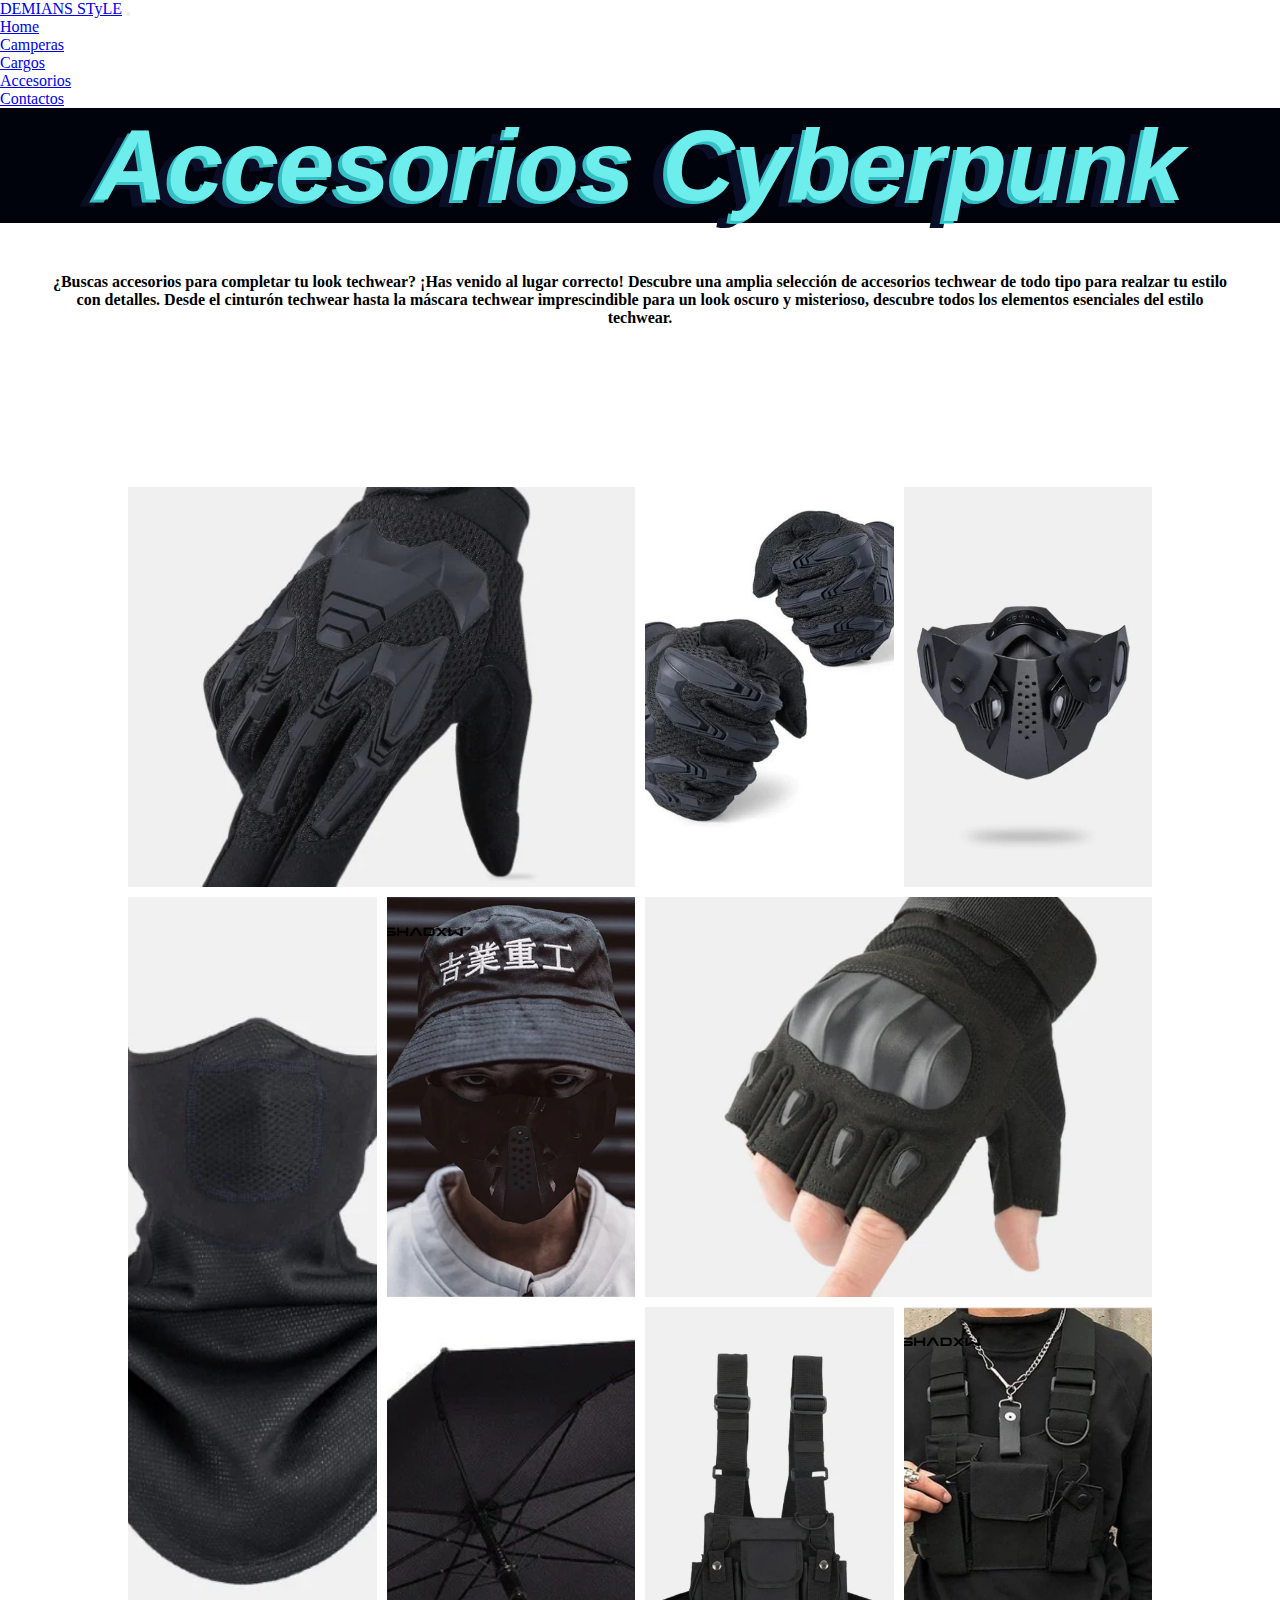
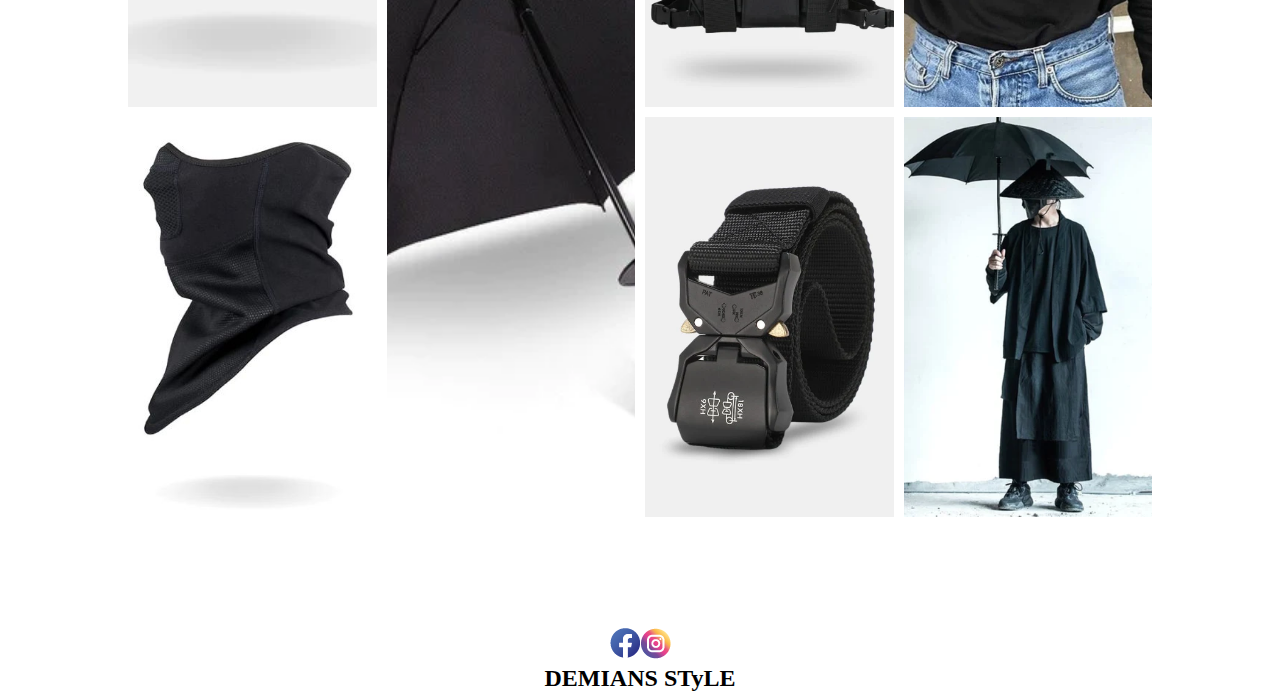
<file: assets/pages/accesorios.html>
<!DOCTYPE html>
<html lang="en">
<head>
    <meta charset="UTF-8">
    <meta http-equiv="X-UA-Compatible" content="IE=edge">
    <meta name="viewport" content="width=device-width, initial-scale=1.0">
    <meta name="description" content="Accesorios techwear cyberpunk tene tu propio estilo">
    <!-- CSS only -->
<link href="https://cdn.jsdelivr.net/npm/bootstrap@5.2.3/dist/css/bootstrap.min.css" rel="stylesheet" integrity="sha384-rbsA2VBKQhggwzxH7pPCaAqO46MgnOM80zW1RWuH61DGLwZJEdK2Kadq2F9CUG65" crossorigin="anonymous">
    <link rel="stylesheet" href="../css/style.css">
    <title>Accesorios</title>
    <link rel="shortcut icon" href="./assets/img/favi/humanoid.png" type="image/x-icon">
</head>
<nav class="navbar navbar-expand-lg bg-light">
    <div class="container-fluid">
      <a class="navbar-brand" href="/index.html">DEMIANS STyLE</a>
      <button class="navbar-toggler" type="button" data-bs-toggle="collapse" data-bs-target="#navbarNav" aria-controls="navbarNav" aria-expanded="false" aria-label="Toggle navigation">
        <span class="navbar-toggler-icon"></span>
      </button>
      <div class="collapse navbar-collapse" id="navbarNav">
        <ul class="navbar-nav">
          <li class="nav-item">
            <a class="nav-link active" aria-current="page" href="/index.html">Home</a>
          </li>
          <li class="nav-item">
            <a class="nav-link" href="../pages/Camperas.html">Camperas</a>
          </li>
          <li class="nav-item">
            <a class="nav-link" href="../pages/Cargos.html">Cargos</a>
          </li>
          <li class="nav-item">
            <a class="nav-link " href="../pages/accesorios.html">Accesorios</a>
          </li>
          <li class="nav-item">
            <a class="nav-link " href="../pages/Contactos.html">Contactos</a>
          </li>
        </ul>
      </div>
    </div>
  </nav>
<body>
    <header>
        <h1 class="Tituc">Accesorios Cyberpunk</h1>
   
        <h4 class="titu2">¿Buscas accesorios para completar tu look techwear? ¡Has venido al lugar correcto! Descubre una amplia selección de accesorios techwear de todo tipo para realzar tu estilo con detalles. Desde el cinturón techwear hasta la máscara techwear imprescindible para un look oscuro y misterioso, descubre todos los elementos esenciales del estilo techwear.</h4>
      </header>
    <main>
        <div class="containerImg">
      
            <img class="grow" src="../img/accesorios/acce1.jpg" alt="Guantes tacticos">
            <img class="grow" src="../img/accesorios/acce2.jpg" alt="guantes tacticos">
            <img class="grow" src="../img/accesorios/acce3.jpg" alt="Mascara cyberpunk">
            <img class="grow" src="../img/accesorios/acce4.jpg" alt="cuellera techwear">
            <img class="grow" src="../img/accesorios/acce5.jpg" alt="gorro japones">
            <img class="grow" src="../img/accesorios/acce6.jpg" alt="guantes tacticos">
            <img class="grow" src="../img/accesorios/acce7.jpg" alt="paraguas samurai katana">
            <img class="grow" src="../img/accesorios/acce8.jpg" alt="Arnes techwear">
            <img class="grow" src="../img/accesorios/acce9.jpg" alt="Arnes techwear">
            <img class="grow" src="../img/accesorios/acce10.jpg" alt="cuellera techwear">
            <img class="grow" src="../img/accesorios/acce11.jpg" alt="cinturon tacticos">
            <img class="grow" src="../img/accesorios/acce12.jpg" alt="paraguas katana">
    </main>

    <footer>
      <div class="logo">
        <a href="https://www.facebook.com/"><img src="../img/logos/face-01.png" alt="facebook"></a>
        <a href="https://www.instagram.com/"><img src="../img/logos/insta-01.png" alt="instagram"></a>
    </div>
     <div>
       <h2 class="foot">DEMIANS STyLE</h2>
       
    </div>
    </footer>



    
<!-- JavaScript Bundle with Popper -->
<script src="https://cdn.jsdelivr.net/npm/bootstrap@5.2.3/dist/js/bootstrap.bundle.min.js" integrity="sha384-kenU1KFdBIe4zVF0s0G1M5b4hcpxyD9F7jL+jjXkk+Q2h455rYXK/7HAuoJl+0I4" crossorigin="anonymous"></script>
</body>
</html>
</file>
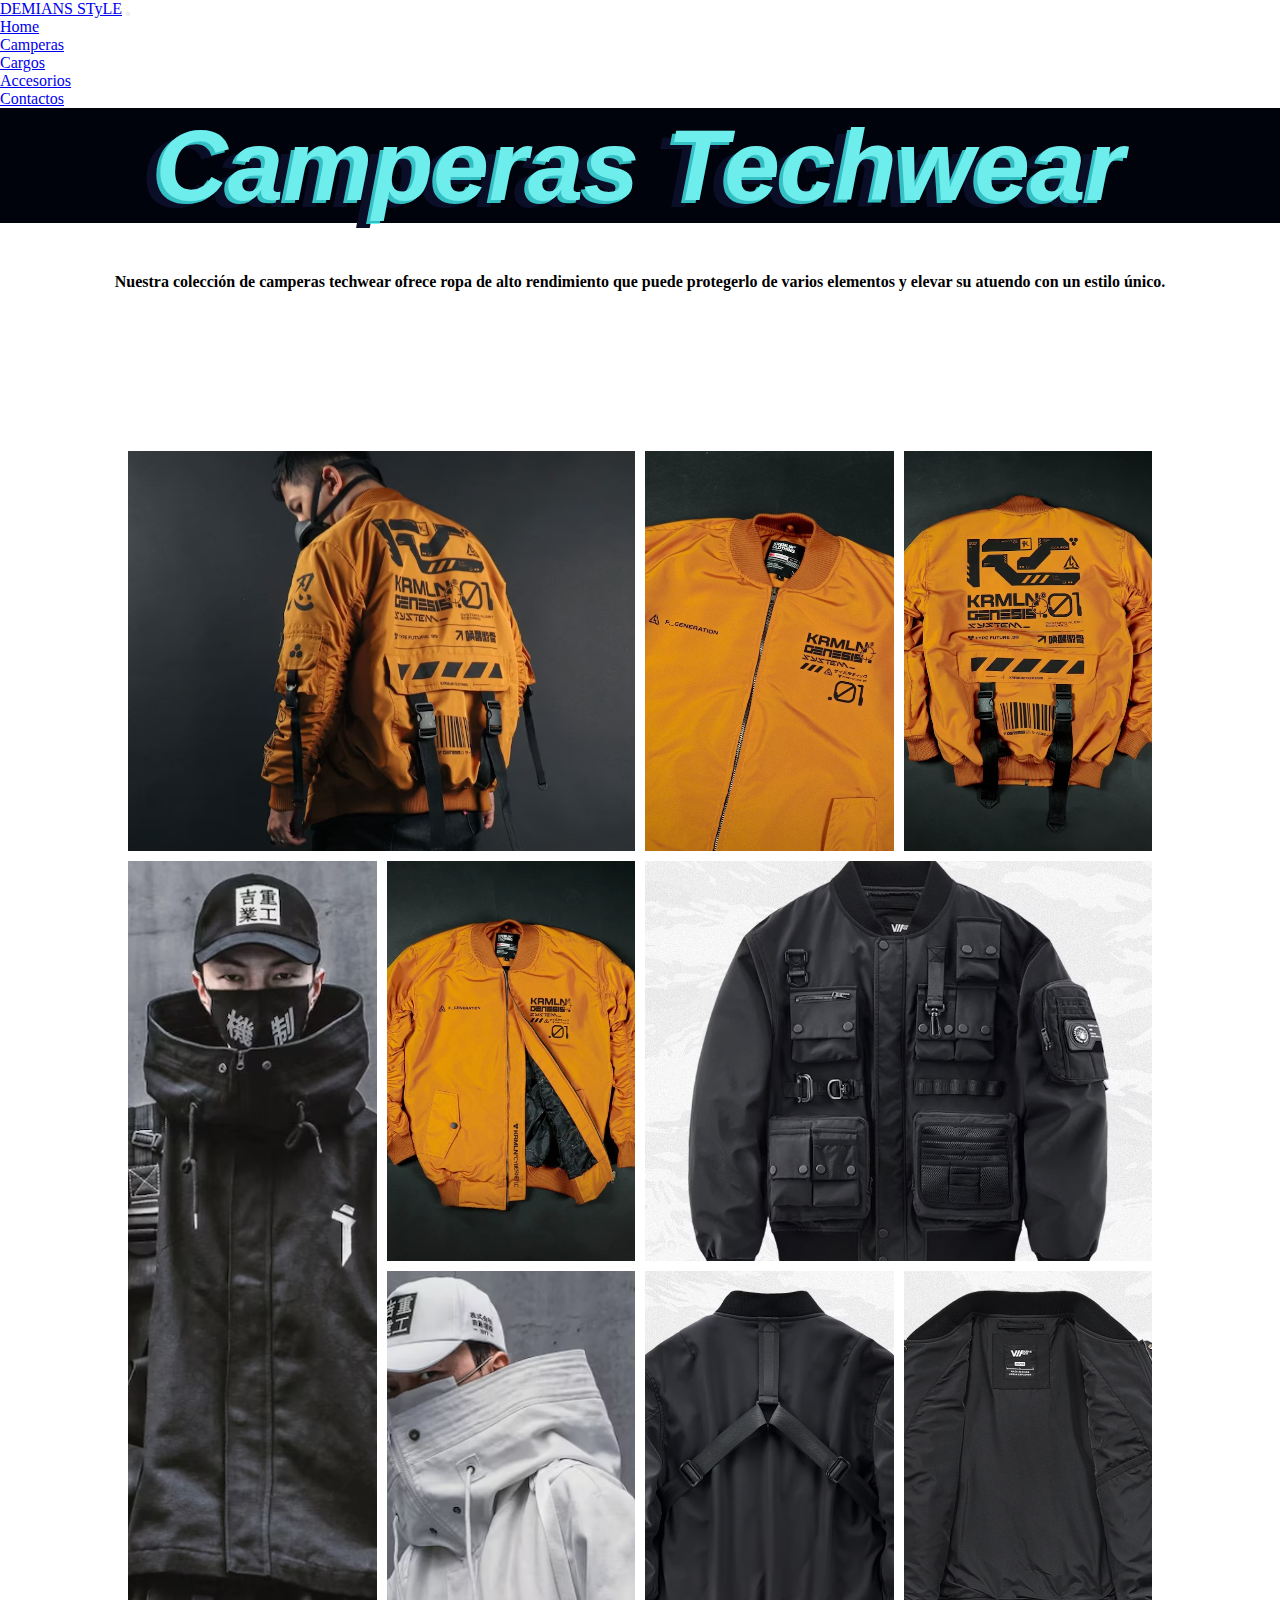
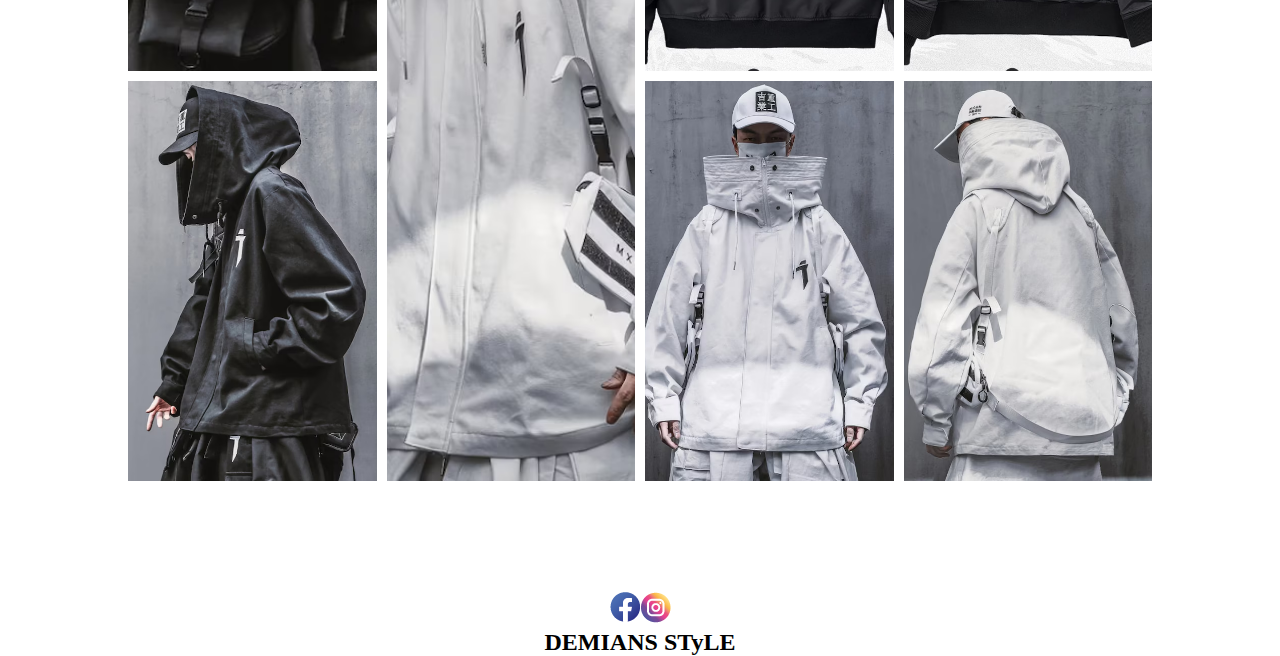
<file: assets/pages/Camperas.html>
<!DOCTYPE html>
<html lang="en">
<head>
    <meta charset="UTF-8">
    <meta http-equiv="X-UA-Compatible" content="IE=edge">
    <meta name="viewport" content="width=device-width, initial-scale=1.0">
    <meta name="description" content="Camperas Hoddy cyberpunk ">
    <!-- CSS only -->
<link href="https://cdn.jsdelivr.net/npm/bootstrap@5.2.3/dist/css/bootstrap.min.css" rel="stylesheet" integrity="sha384-rbsA2VBKQhggwzxH7pPCaAqO46MgnOM80zW1RWuH61DGLwZJEdK2Kadq2F9CUG65" crossorigin="anonymous">
    <link rel="stylesheet" href="../css/style.css">
    <title>Camperas</title>
    <link rel="shortcut icon" href="./assets/img/favi/humanoid.png" type="image/x-icon">
</head>
  <nav class="navbar navbar-expand-lg bg-light">
    <div class="container-fluid">
      <a class="navbar-brand" href="/index.html">DEMIANS STyLE</a>
      <button class="navbar-toggler" type="button" data-bs-toggle="collapse" data-bs-target="#navbarNav" aria-controls="navbarNav" aria-expanded="false" aria-label="Toggle navigation">
        <span class="navbar-toggler-icon"></span>
      </button>
      <div class="collapse navbar-collapse" id="navbarNav">
        <ul class="navbar-nav">
          <li class="nav-item">
            <a class="nav-link active" aria-current="page" href="/index.html">Home</a>
          </li>
          <li class="nav-item">
            <a class="nav-link" href="../pages/Camperas.html">Camperas</a>
          </li>
          <li class="nav-item">
            <a class="nav-link" href="../pages/Cargos.html">Cargos</a>
          </li>
          <li class="nav-item">
            <a class="nav-link " href="../pages/Accesorios.html">Accesorios</a>
          </li>
          <li class="nav-item">
            <a class="nav-link " href="../pages/Contactos.html">Contactos</a>
          </li>
        </ul>
      </div>
    </div>
  </nav>


<body>
   <header>
     <h1 class="Tituc">Camperas Techwear</h1>

     <h4 class="titu2">Nuestra colección de camperas techwear ofrece ropa de alto rendimiento que puede protegerlo de varios elementos y elevar su atuendo con un estilo único.</h4>
   </header>
   <main>

      
    <div class="containerImg">
      
        <img class="grow" src="../img/camperas/img1.avif" alt="Campera techwear cyberpunk">
        <img class="grow" src="../img/camperas/img2.avif" alt="Campera techwear cyberpunk">
        <img class="grow" src="../img/camperas/img3.avif" alt="Campera techwear cyberpunk">
        <img class="grow" src="../img/camperas/img4.jpg" alt="Campera techwear cyberpunk">
        <img class="grow" src="../img/camperas/img5.jpg" alt="Campera techwear cyberpunk">
        <img class="grow" src="../img/camperas/img6.avif" alt="Campera techwear cyberpunk">
        <img class="grow" src="../img/camperas/img7.avif" alt="Campera techwear cyberpunk">
        <img class="grow" src="../img/camperas/img8.avif" alt="Campera techwear cyberpunk">
        <img class="grow" src="../img/camperas/img9.avif" alt="Campera techwear cyberpunk">
        <img class="grow" src="../img/camperas/img10.avif" alt="Campera techwear cyberpunk">
        <img class="grow" src="../img/camperas/img11.avif" alt="Campera techwear cyberpunk">
        <img class="grow" src="../img/camperas/img12.avif" alt="Campera techwear cyberpunk">
      
   </main>

   <footer>
    <div class="logo">
      <a href="https://www.facebook.com/"><img src="../img/logos/face-01.png" alt="facebook"></a>
      <a href="https://www.instagram.com/"><img src="../img/logos/insta-01.png" alt="instagram"></a>
  </div>

  <div>
    <h2 class="foot">DEMIANS STyLE</h2>
    
 </div>
   </footer>
    <!-- JavaScript Bundle with Popper -->
<script src="https://cdn.jsdelivr.net/npm/bootstrap@5.2.3/dist/js/bootstrap.bundle.min.js" integrity="sha384-kenU1KFdBIe4zVF0s0G1M5b4hcpxyD9F7jL+jjXkk+Q2h455rYXK/7HAuoJl+0I4" crossorigin="anonymous"></script>
</body>
</html>
</file>
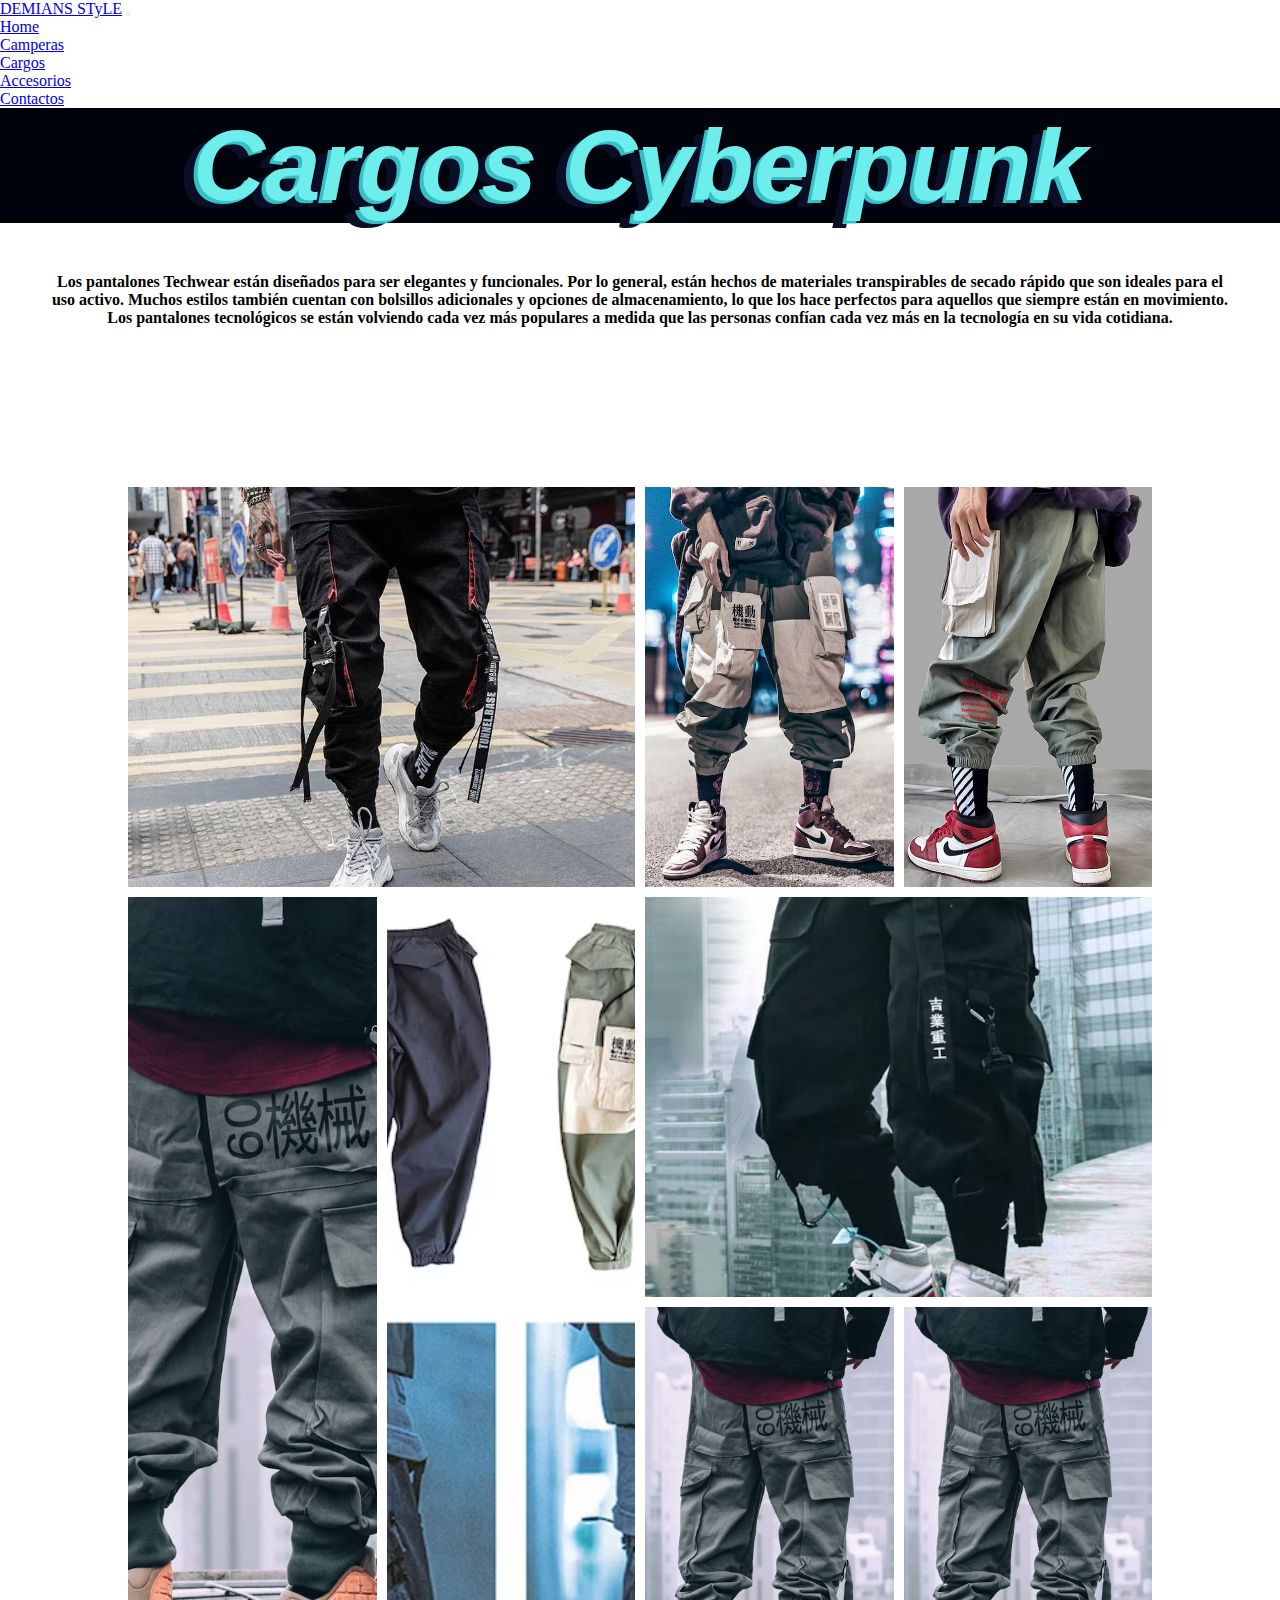
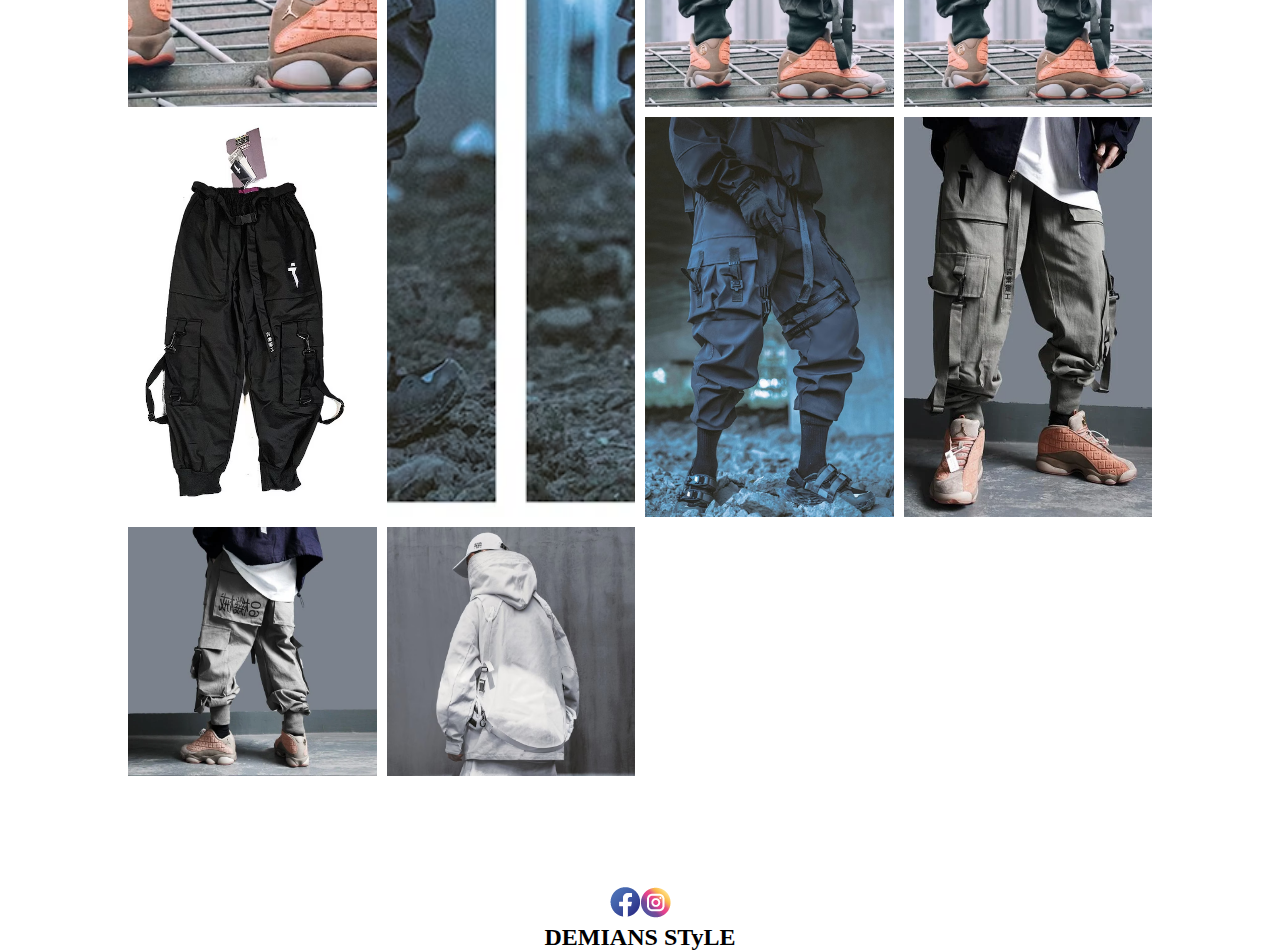
<file: assets/pages/Cargos.html>
<!DOCTYPE html>
<html lang="en">
<head>
    <meta charset="UTF-8">
    <meta http-equiv="X-UA-Compatible" content="IE=edge">
    <meta name="viewport" content="width=device-width, initial-scale=1.0">
    <meta name="description" content="cargos Jogger pantalones cyberpunk techwear">
    <!-- CSS only -->
<link href="https://cdn.jsdelivr.net/npm/bootstrap@5.2.3/dist/css/bootstrap.min.css" rel="stylesheet" integrity="sha384-rbsA2VBKQhggwzxH7pPCaAqO46MgnOM80zW1RWuH61DGLwZJEdK2Kadq2F9CUG65" crossorigin="anonymous">
    <link rel="stylesheet" href="../css/style.css">
    <title>Cargos</title>
    <link rel="shortcut icon" href="./assets/img/favi/humanoid.png" type="image/x-icon">
</head>
<nav class="navbar navbar-expand-lg bg-light">
    <div class="container-fluid">
      <a class="navbar-brand" href="/index.html">DEMIANS STyLE</a>
      <button class="navbar-toggler" type="button" data-bs-toggle="collapse" data-bs-target="#navbarNav" aria-controls="navbarNav" aria-expanded="false" aria-label="Toggle navigation">
        <span class="navbar-toggler-icon"></span>
      </button>
      <div class="collapse navbar-collapse" id="navbarNav">
        <ul class="navbar-nav">
          <li class="nav-item">
            <a class="nav-link active" aria-current="page" href="/index.html">Home</a>
          </li>
          <li class="nav-item">
            <a class="nav-link" href="../pages/Camperas.html">Camperas</a>
          </li>
          <li class="nav-item">
            <a class="nav-link" href="../pages/Cargos.html">Cargos</a>
          </li>
          <li class="nav-item">
            <a class="nav-link " href="../pages/accesorios.html">Accesorios</a>
          </li>
          <li class="nav-item">
            <a class="nav-link " href="../pages/Contactos.html">Contactos</a>
          </li>
        </ul>
      </div>
    </div>
  </nav>
<body>
  <header>
    <h1 class="Tituc">Cargos Cyberpunk</h1>

    <h4 class="titu2">Los pantalones Techwear están diseñados para ser elegantes y funcionales. Por lo general, están hechos de materiales transpirables de secado rápido que son ideales para el uso activo. Muchos estilos también cuentan con bolsillos adicionales y opciones de almacenamiento, lo que los hace perfectos para aquellos que siempre están en movimiento. Los pantalones tecnológicos se están volviendo cada vez más populares a medida que las personas confían cada vez más en la tecnología en su vida cotidiana.</h4>
  </header>
     <main>
      <div class="containerImg">
      
        <img class="grow" src="../img/pantalones/pantalon frente.jpg" alt="Cargos Jogger techwear">
        <img class="grow" src="../img/pantalones/cago2.jpg" alt="Cargos Jogger techwear">
        <img class="grow" src="../img/pantalones/cargo3.jpg" alt="Cargos Jogger techwear">
        <img class="grow" src="../img/pantalones/cargo4.jpg" alt="Cargos Jogger techwear">
        <img class="grow" src="../img/pantalones/cargo6.jpg" alt="Cargos Jogger techwear">
        <img class="grow" src="../img/pantalones/cargo5.jpg" alt="Cargos Jogger techwear">
        <img class="grow" src="../img/pantalones/cargo5.jpg" alt="Cargos Jogger techwear">
        <img class="grow" src="../img/pantalones/cargo5.jpg" alt="Cargos Jogger techwear">
        <img class="grow" src="../img/pantalones/cargo7.jpg" alt="Cargos Jogger techwear">
        <img class="grow" src="../img/pantalones/cargo8.jpg" alt="Cargos Jogger techwear">
        <img class="grow" src="../img/pantalones/cargo9.jpg" alt="Cargos Jogger techwear">
        <img class="grow" src="../img/pantalones/cargo10.jpg" alt="Cargos Jogger techwear">
        <img class="grow" src="../img/pantalones/cargo11.jpg" alt="Cargos Jogger techwear">
        <img class="grow" src="../img/camperas/img12.avif" alt="Cargos Jogger techwear">
     </main>


     <footer>
      <div class="logo">
        <a href="https://www.facebook.com/"><img src="../img/logos/face-01.png" alt="facebook"></a>
        <a href="https://www.instagram.com/"><img src="../img/logos/insta-01.png" alt="instagram"></a>
    </div>
     <div>
       <h2 class="foot">DEMIANS STyLE</h2>
       
    </div>
    </footer>




    
  <!-- JavaScript Bundle with Popper -->
<script src="https://cdn.jsdelivr.net/npm/bootstrap@5.2.3/dist/js/bootstrap.bundle.min.js" integrity="sha384-kenU1KFdBIe4zVF0s0G1M5b4hcpxyD9F7jL+jjXkk+Q2h455rYXK/7HAuoJl+0I4" crossorigin="anonymous"></script>
</body>
</html>
</file>
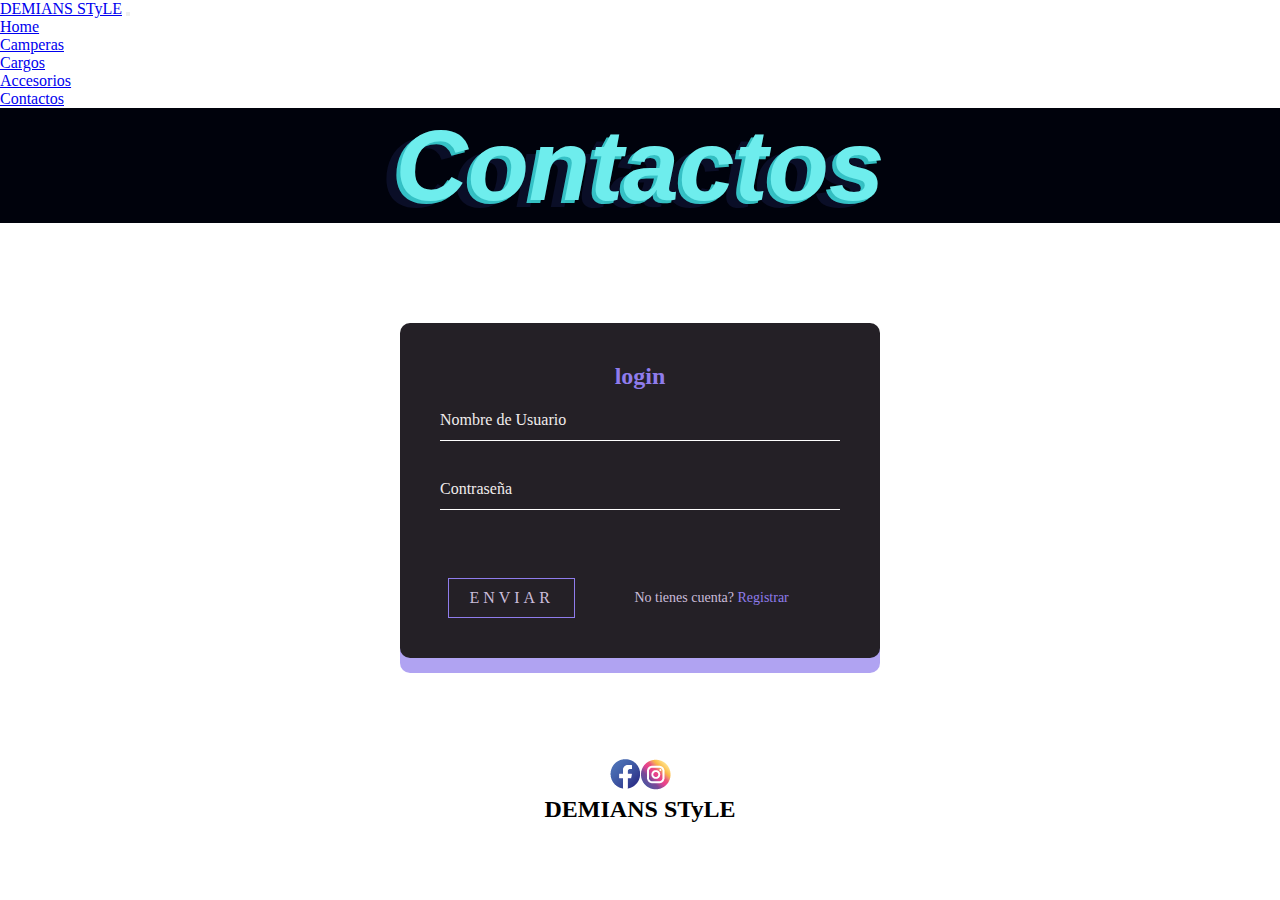
<file: assets/pages/Contactos.html>
<!DOCTYPE html>
<html lang="en">
<head>
    <meta charset="UTF-8">
    <meta http-equiv="X-UA-Compatible" content="IE=edge">
    <meta name="viewport" content="width=device-width, initial-scale=1.0">
    <meta name="description" content="contacta con nosotros cyberpunk">
    <!-- CSS only -->
<link href="https://cdn.jsdelivr.net/npm/bootstrap@5.2.3/dist/css/bootstrap.min.css" rel="stylesheet" integrity="sha384-rbsA2VBKQhggwzxH7pPCaAqO46MgnOM80zW1RWuH61DGLwZJEdK2Kadq2F9CUG65" crossorigin="anonymous">
    <link rel="stylesheet" href="../css/style.css">
    <title>Contactos</title>
    <link rel="shortcut icon" href="./assets/img/favi/humanoid.png" type="image/x-icon">
</head>
<nav class="navbar navbar-expand-lg bg-light">
    <div class="container-fluid">
      <a class="navbar-brand" href="/index.html">DEMIANS STyLE</a>
      <button class="navbar-toggler" type="button" data-bs-toggle="collapse" data-bs-target="#navbarNav" aria-controls="navbarNav" aria-expanded="false" aria-label="Toggle navigation">
        <span class="navbar-toggler-icon"></span>
      </button>
      <div class="collapse navbar-collapse" id="navbarNav">
        <ul class="navbar-nav">
          <li class="nav-item">
            <a class="nav-link active" aria-current="page" href="/index.html">Home</a>
          </li>
          <li class="nav-item">
            <a class="nav-link" href="../pages/Camperas.html">Camperas</a>
          </li>
          <li class="nav-item">
            <a class="nav-link" href="../pages/Cargos.html">Cargos</a>
          </li>
          <li class="nav-item">
            <a class="nav-link " href="../pages/Accesorios.html">Accesorios</a>
          </li>
          <li class="nav-item">
            <a class="nav-link " href="../pages/Contactos.html">Contactos</a>
          </li>
        </ul>
      </div>
    </div>
  </nav>


<body class="contac">
    <header><h1 class="Tituc">Contactos</h1>
    </header>
    <main >
      <div class="login">
        <h2>login</h2>
        <form >
              <div class="usuario">
                <input type="text" name="" required ="">
                <label >Nombre de Usuario</label>
                
              </div>  
              <div class="usuario">
                <input type="password" name="" required ="">
                <label >Contraseña</label>
              </div>
              <div class="boton-formu">
                <a id="enviar" href="#">Enviar</a>
                <div id="registrar">
                  No tienes cuenta?
                  <a href="#">Registrar</a>
                </div>

              </div>
        </form>

      </div>
  </main>    
      <footer>
        <div class="logo">
          <a href="https://www.facebook.com/"><img src="../img/logos/face-01.png" alt="facebook"></a>
          <a href="https://www.instagram.com/"><img src="../img/logos/insta-01.png" alt="instagram"></a>
      </div>
      <div>
        <h2 class="foot">DEMIANS STyLE</h2>
        
      </div>
      </footer>
      

    
  <!-- JavaScript Bundle with Popper -->
  <script src="https://cdn.jsdelivr.net/npm/bootstrap@5.2.3/dist/js/bootstrap.bundle.min.js" integrity="sha384-kenU1KFdBIe4zVF0s0G1M5b4hcpxyD9F7jL+jjXkk+Q2h455rYXK/7HAuoJl+0I4" crossorigin="anonymous"></script>
</body>
</html>
</file>
<file: assets/css/style.css>
* {
  margin: 0;
  padding: 0;
}

.carousel-inner {
  width: 50%;
  height: 100%;
}

#carouselExampleSlidesOnly {
  display: flex;
  justify-content: center;
  padding: 50px;
}

main {
  display: flex;
  justify-content: space-around;
  padding: 100px;
}

.card-body {
  display: flex;
  flex-direction: column;
  align-items: center;
  background-color: black;
  color: rgb(110, 237, 237);
}

.btn {
  position: relative;
  padding: 1em 3em;
  color: rgb(110, 237, 237);
  font-size: 15px;
  font-weight: bold;
  text-transform: uppercase;
  text-shadow: 0 0 0.5em rgb(110, 237, 237);
  background-color: rgb(44, 157, 157);
  border: 0.25em solid rgb(110, 237, 237);
  border-radius: 1em;
  box-shadow: 0 0 1em 0.25em rgb(110, 237, 237), 0 0 4em 1em rgba(65, 243, 243, 0.781), inset 0 0 0.75em 0.25em rgb(110, 237, 237);
  outline: none;
  cursor: pointer;
  transition: all 0.3s;
}

.btn:hover {
  color: rgb(44, 157, 157);
  background-color: rgb(110, 237, 237);
  box-shadow: 0 0 1em 0.25em rgb(110, 237, 237), 0 0 4em 2em rgba(65, 243, 243, 0.781), inset 0 0 0.75em 0.25em rgb(110, 237, 237);
}

.btn:active {
  box-shadow: 0 0 0.6em 0.25em rgb(110, 237, 237), 0 0 2.5em 2em rgba(65, 243, 243, 0.781), inset 0 0 0.5em 0.25em rgb(110, 237, 237);
}

.btn ::after {
  position: absolute;
  top: 120%;
  left: 0;
  height: 100%;
  width: 100%;
  background-color: rgba(65, 243, 243, 0.781);
  filter: blur(2em);
  opacity: 0.7;
  pointer-events: none;
  transform: perspective(1.5em) rotatex(35deg) scale(1, 0.6);
}

.card-img-top {
  filter: grayscale(100%);
  -webkit-filter: grayscale(100%);
  transition: all 1s ease;
}

.card-img-top:hover {
  filter: grayscale(0%);
  filter: gray;
  -webkit-filter: grayscale(0%);
  filter: none;
  transition: 1s ease;
}

.logo {
  display: flex;
  justify-content: center;
}

.foot {
  display: flex;
  justify-content: center;
}

.containerImg {
  max-width: 1024px;
  margin: 10px auto;
  gap: 10px;
  display: grid;
  grid-template-columns: repeat(4.1fr);
  grid-template-rows: repeat(4, 400px);
  grid-template-areas: "img1 img1 img2 img3" "img8 img4 img5 img5" "img8 img11 img6 img7" "img9 img11 img10 img12";
}

.containerImg img:nth-child(1) {
  grid-area: img1;
}

.containerImg img:nth-child(2) {
  grid-area: img2;
}

.containerImg img:nth-child(3) {
  grid-area: img3;
}

.containerImg img:nth-child(4) {
  grid-area: img4;
}

.containerImg img:nth-child(5) {
  grid-area: img5;
}

.containerImg img:nth-child(6) {
  grid-area: img6;
}

.containerImg img:nth-child(7) {
  grid-area: img7;
}

.containerImg img:nth-child(8) {
  grid-area: img8;
}

.containerImg img:nth-child(9) {
  grid-area: img9;
}

.containerImg img:nth-child(10) {
  grid-area: img10;
}

.containerImg img:nth-child(11) {
  grid-area: img11;
}

.containerImg img:nth-child(12) {
  grid-area: img12;
}

.containerImg img {
  width: 100%;
  height: 100%;
  object-fit: cover;
}

@media (max-width: 768px) {
  .containerImg {
    grid-template-columns: repeat(5.1fr);
    grid-template-rows: repeat(6, 200px);
    grid-template-areas: "img1 img1 img2 img3 img3" "img8 img4 img4 img5 img5" "img8 img6 img6 img7 img7" "img8 img6 img6 img7 img7" "img9 img11 img10 img10 img12" "img9 img11 img10 img10 img12";
  }
}
@media (max-width: 450px) {
  .containerImg {
    grid-template-columns: repeat(7.1fr);
    grid-template-rows: repeat(6, 200px);
    grid-template-areas: "img1 img1 img2 img2 img2 img3 img3" "img8 img8 img8 img4 img4 img5 img5" "img8 img8 img8 img6 img6 img7 img7" "img8 img8 img8 img6 img6 img7 img7" "img9 img9 img11 img10 img10 img12 img12" "img9 img9 img11 img10 img10 img12 img12";
  }
}
.grow {
  transition: 1s ease;
}

.grow:hover {
  -webkit-transform: scale(1.2);
  -ms-transform: scale(1.2);
  transform: scale(1.2);
  transition: 1s ease;
}

.Tituc {
  background-color: #00020c;
  color: rgb(110, 237, 237);
  font: italic bold 100px arial;
  text-shadow: -4px 3px 0 rgba(65, 243, 243, 0.781), -14px 7px 0 #0a0e27;
  text-align: center;
}

.titu2 {
  text-align: center;
  padding: 50px;
  font-family: "Times New Roman", Times, serif;
}

.logo {
  display: flex;
  justify-content: center;
}

.foot {
  display: flex;
  justify-content: center;
}

.containerImg {
  max-width: 1024px;
  margin: 10px auto;
  gap: 10px;
  display: grid;
  grid-template-columns: repeat(4.1fr);
  grid-template-rows: repeat(4, 400px);
  grid-template-areas: "img1 img1 img2 img3" "img8 img4 img5 img5" "img8 img11 img6 img7" "img9 img11 img10 img12";
}

.containerImg img:nth-child(1) {
  grid-area: img1;
}

.containerImg img:nth-child(2) {
  grid-area: img2;
}

.containerImg img:nth-child(3) {
  grid-area: img3;
}

.containerImg img:nth-child(4) {
  grid-area: img4;
}

.containerImg img:nth-child(5) {
  grid-area: img5;
}

.containerImg img:nth-child(6) {
  grid-area: img6;
}

.containerImg img:nth-child(7) {
  grid-area: img7;
}

.containerImg img:nth-child(8) {
  grid-area: img8;
}

.containerImg img:nth-child(9) {
  grid-area: img9;
}

.containerImg img:nth-child(10) {
  grid-area: img10;
}

.containerImg img:nth-child(11) {
  grid-area: img11;
}

.containerImg img:nth-child(12) {
  grid-area: img12;
}

.containerImg img {
  width: 100%;
  height: 100%;
  object-fit: cover;
}

@media (max-width: 768px) {
  .containerImg {
    grid-template-columns: repeat(5.1fr);
    grid-template-rows: repeat(6, 200px);
    grid-template-areas: "img1 img1 img2 img3 img3" "img8 img4 img4 img5 img5" "img8 img6 img6 img7 img7" "img8 img6 img6 img7 img7" "img9 img11 img10 img10 img12" "img9 img11 img10 img10 img12";
  }
}
@media (max-width: 450px) {
  .containerImg {
    grid-template-columns: repeat(7.1fr);
    grid-template-rows: repeat(6, 200px);
    grid-template-areas: "img1 img1 img2 img2 img2 img3 img3" "img8 img8 img8 img4 img4 img5 img5" "img8 img8 img8 img6 img6 img7 img7" "img8 img8 img8 img6 img6 img7 img7" "img9 img9 img11 img10 img10 img12 img12" "img9 img9 img11 img10 img10 img12 img12";
  }
}
.grow {
  transition: 1s ease;
}

.grow:hover {
  -webkit-transform: scale(1.2);
  -ms-transform: scale(1.2);
  transform: scale(1.2);
  transition: 1s ease;
}

.Tituc {
  background-color: #00020c;
  color: rgb(110, 237, 237);
  font: italic bold 100px arial;
  text-shadow: -4px 3px 0 rgba(65, 243, 243, 0.781), -14px 7px 0 #0a0e27;
  text-align: center;
}

.titu2 {
  text-align: center;
  padding: 50px;
  font-family: "Times New Roman", Times, serif;
}

.logo {
  display: flex;
  justify-content: center;
}

.foot {
  display: flex;
  justify-content: center;
}

.containerImg {
  max-width: 1024px;
  margin: 10px auto;
  gap: 10px;
  display: grid;
  grid-template-columns: repeat(4.1fr);
  grid-template-rows: repeat(4, 400px);
  grid-template-areas: "img1 img1 img2 img3" "img8 img4 img5 img5" "img8 img11 img6 img7" "img9 img11 img10 img12";
}

.containerImg img:nth-child(1) {
  grid-area: img1;
}

.containerImg img:nth-child(2) {
  grid-area: img2;
}

.containerImg img:nth-child(3) {
  grid-area: img3;
}

.containerImg img:nth-child(4) {
  grid-area: img4;
}

.containerImg img:nth-child(5) {
  grid-area: img5;
}

.containerImg img:nth-child(6) {
  grid-area: img6;
}

.containerImg img:nth-child(7) {
  grid-area: img7;
}

.containerImg img:nth-child(8) {
  grid-area: img8;
}

.containerImg img:nth-child(9) {
  grid-area: img9;
}

.containerImg img:nth-child(10) {
  grid-area: img10;
}

.containerImg img:nth-child(11) {
  grid-area: img11;
}

.containerImg img:nth-child(12) {
  grid-area: img12;
}

.containerImg img {
  width: 100%;
  height: 100%;
  object-fit: cover;
}

@media (max-width: 768px) {
  .containerImg {
    grid-template-columns: repeat(5.1fr);
    grid-template-rows: repeat(6, 200px);
    grid-template-areas: "img1 img1 img2 img3 img3" "img8 img4 img4 img5 img5" "img8 img6 img6 img7 img7" "img8 img6 img6 img7 img7" "img9 img11 img10 img10 img12" "img9 img11 img10 img10 img12";
  }
}
@media (max-width: 450px) {
  .containerImg {
    grid-template-columns: repeat(7.1fr);
    grid-template-rows: repeat(6, 200px);
    grid-template-areas: "img1 img1 img2 img2 img2 img3 img3" "img8 img8 img8 img4 img4 img5 img5" "img8 img8 img8 img6 img6 img7 img7" "img8 img8 img8 img6 img6 img7 img7" "img9 img9 img11 img10 img10 img12 img12" "img9 img9 img11 img10 img10 img12 img12";
  }
}
.grow {
  transition: 1s ease;
}

.grow:hover {
  -webkit-transform: scale(1.2);
  -ms-transform: scale(1.2);
  transform: scale(1.2);
  transition: 1s ease;
}

.Tituc {
  background-color: #00020c;
  color: rgb(110, 237, 237);
  font: italic bold 100px arial;
  text-shadow: -4px 3px 0 rgba(65, 243, 243, 0.781), -14px 7px 0 #0a0e27;
  text-align: center;
}

.titu2 {
  text-align: center;
  padding: 50px;
  font-family: "Times New Roman", Times, serif;
}



.login{
  
  top: 50%;
  left: 50%;
  width: 400px;
  padding: 40px;
  transform: translate(-50% -50%);
  background: #242026;
  box-shadow: 0 15px rgba(143, 124, 236, 0.7);
  border-radius: 10px;
}

.login h2{
  margin: 0 0 30px;
  padding: 0;
  color: #8f7cec;
  text-align: center;
}

.login .usuario input{
  
  width: 100%;
  padding: 1px 0;
  font-size: 16px;
  color: #fff;
  margin-bottom: 30px;
  border: none;
  border-bottom: 1px solid #fff;
  outline: none;
  background: transparent;
}
.login .usuario label{
  position:relative;
  left: 0;
  top: -60px;
  padding: 10px 0;
  font-size: 16px;
  color: rgb(241, 237, 237);
  pointer-events:none;
  transition: .5s;
}
.login .usuario input:focus ~ label,
.login .usuario input:valid ~ label {
  top: -85px;
  left: 0;
  color: #fff;
  font-size: 12px;
}
#enviar{
  padding: 10px 20px;
  color: #cbbddb;
  font-size: 16px;
  text-decoration: none;
  text-transform: uppercase;
  overflow: hidden;
  transition: .5s;
  letter-spacing: 4px;
  border: 1px solid #8f7cec;
  margin: auto;

}

#enviar:hover{
  background: #8f7cec;
  color: #fff;
  border-radius: 5px;
  box-shadow: 0 0 5px #8f7cec, 0 0 25px #8f7cec, 0 0 50px #8f7cec, 0 0 100px #8f7cec;
}
.boton-formu{
  display: flex;
  flex-direction: row;
  margin-top: 20px;

}
#registrar{
  font-size: 14px;
  text-decoration: none;
  color: #cbbddb;
  margin: auto;
  width: 60%;
  text-align: center;
}

#registrar a {
  margin: auto;
  color: #8f7cec;
  text-decoration: none;
}

.logo {
  display: flex;
  justify-content: center;
}

.foot {
  display: flex;
  justify-content: center;
}
</file>
